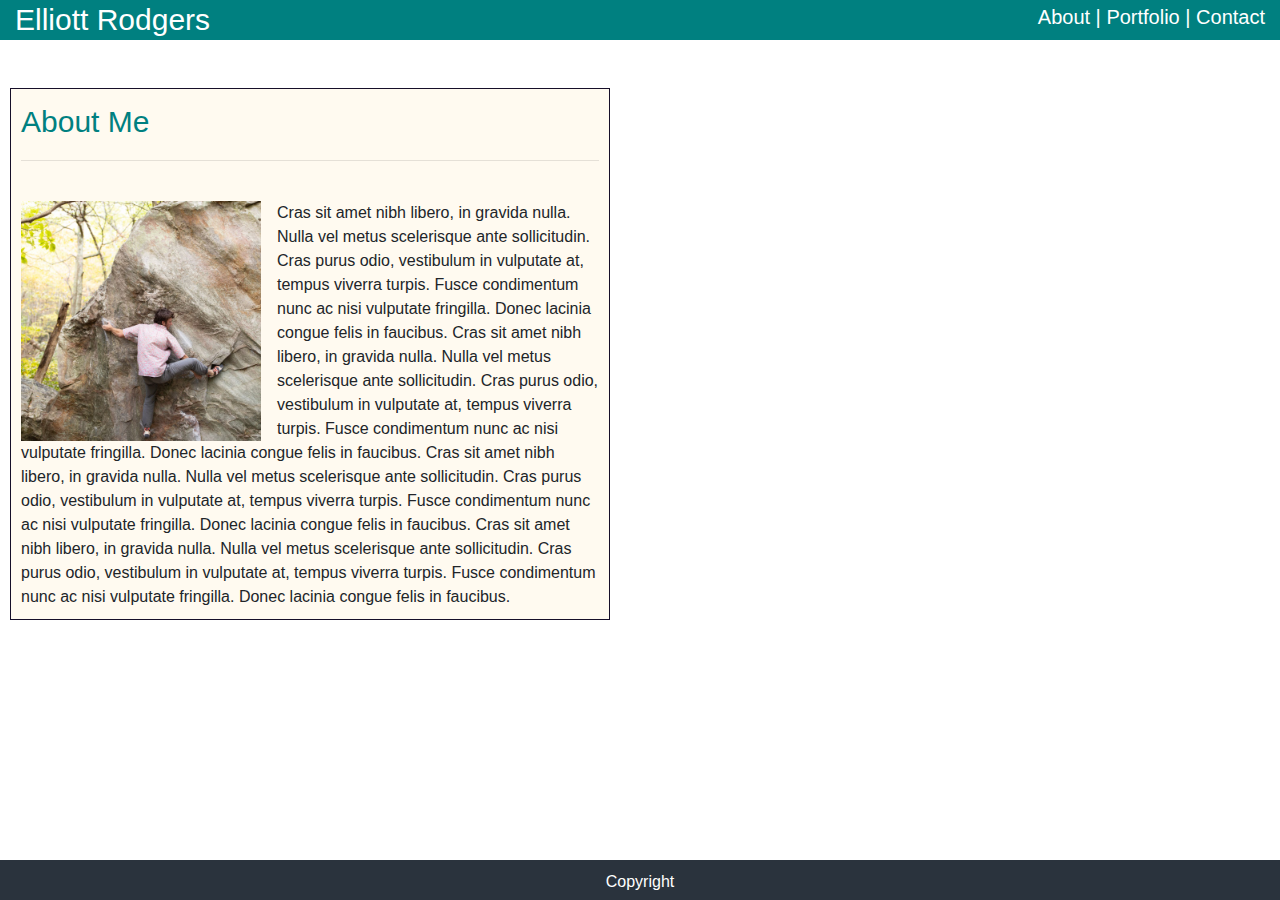
<file: index.html>
<!DOCTYPE html>
<html lang="en">
<head>
    <meta charset="UTF-8">
    <meta name="viewport" content="width=device-width, initial-scale=1.0">
    <link rel="stylesheet" href="https://stackpath.bootstrapcdn.com/bootstrap/4.4.1/css/bootstrap.min.css" integrity="sha384-Vkoo8x4CGsO3+Hhxv8T/Q5PaXtkKtu6ug5TOeNV6gBiFeWPGFN9MuhOf23Q9Ifjh" crossorigin="anonymous">
    <link rel="stylesheet" href="index.css">
    <title></title>
</head>

<body>
        <div class="row nav">
            <div class="col-sm-6 justify-content-sm-start myName">Elliott Rodgers</div>
            <div class="col-sm-6 justify-content-sm-end head links"><a href="index.html">About</a><span> | </span><a href="portfolio.html">Portfolio</a><span> | </span><a href="contact.html">Contact</a></div>
        </div>
        <div class="container">
    <br><br>
        <div class="body-cont">
            <div class="body-head">About Me</div>
            <hr><br class="stay">            
            <img class="align-self-start mr-3" src="181028_013.jpg" alt="Generic placeholder image">
            <div>
                Cras sit amet nibh libero, in gravida nulla. Nulla vel metus scelerisque ante sollicitudin. Cras purus odio, vestibulum in vulputate at, tempus viverra turpis. Fusce condimentum nunc ac nisi vulputate fringilla. Donec lacinia congue felis in faucibus. Cras sit amet nibh libero, in gravida nulla. Nulla vel metus scelerisque ante sollicitudin. Cras purus odio, vestibulum in vulputate at, tempus viverra turpis. Fusce condimentum nunc ac nisi vulputate fringilla. Donec lacinia congue felis in faucibus. Cras sit amet nibh libero, in gravida nulla. Nulla vel metus scelerisque ante sollicitudin. Cras purus odio, vestibulum in vulputate at, tempus viverra turpis. Fusce condimentum nunc ac nisi vulputate fringilla. Donec lacinia congue felis in faucibus. Cras sit amet nibh libero, in gravida nulla. Nulla vel metus scelerisque ante sollicitudin. Cras purus odio, vestibulum in vulputate at, tempus viverra turpis. Fusce condimentum nunc ac nisi vulputate fringilla. Donec lacinia congue felis in faucibus.
            </div>              
        </div>
    </div>    
    <footer>
        <div id="foot">Copyright</div>
    </footer>

</body>
</html>
</file>
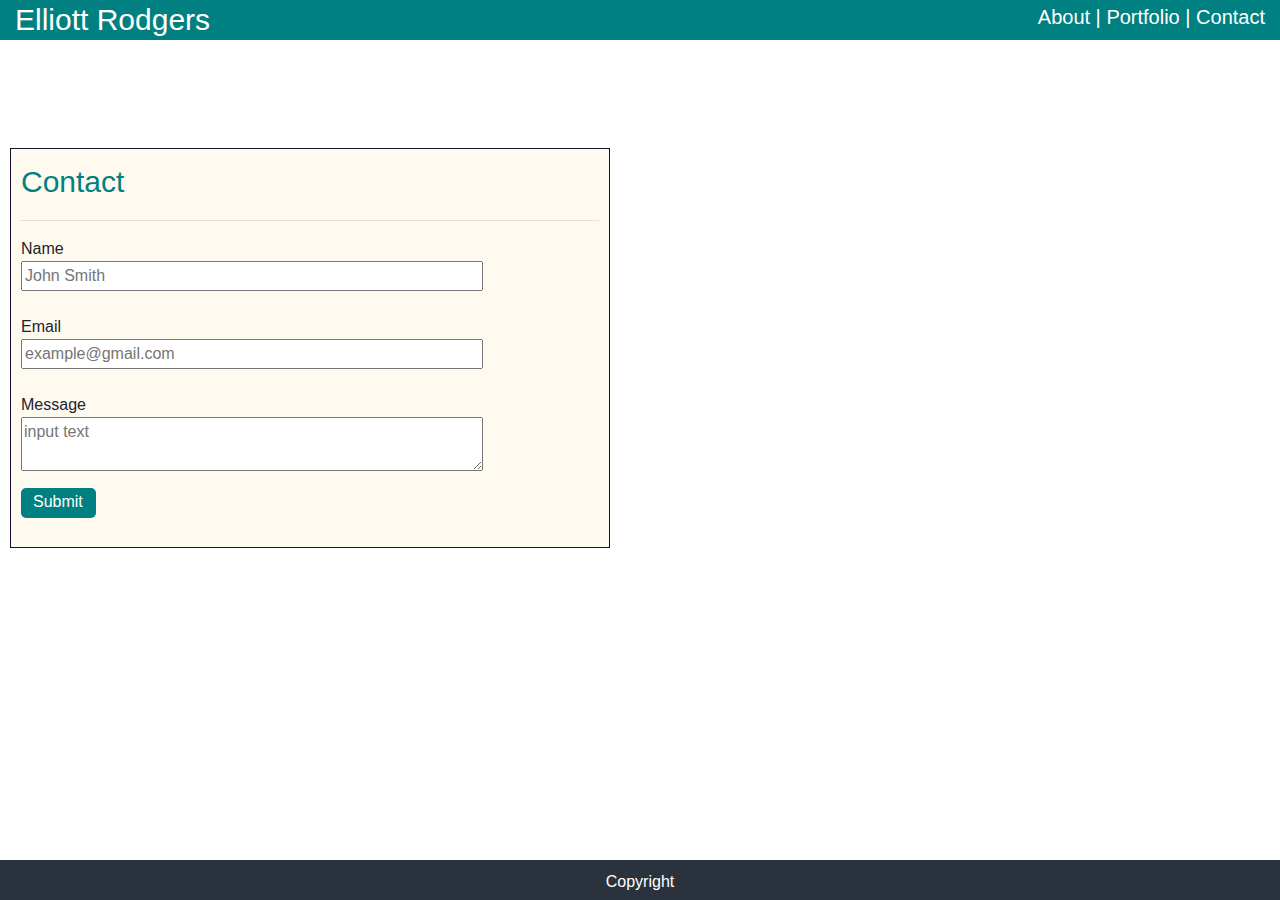
<file: contact.html>
<!DOCTYPE html>
<html lang="en">
<head>
    <meta charset="UTF-8">
    <meta name="viewport" content="width=device-width, initial-scale=1.0">
    <link rel="stylesheet" href="https://stackpath.bootstrapcdn.com/bootstrap/4.4.1/css/bootstrap.min.css" integrity="sha384-Vkoo8x4CGsO3+Hhxv8T/Q5PaXtkKtu6ug5TOeNV6gBiFeWPGFN9MuhOf23Q9Ifjh" crossorigin="anonymous">
    <link rel="stylesheet" href="contact.css">
    <title></title>
</head>

<body>
<!-- navigation bar, name left, links right -->
        <div class="row nav">
            <div class="col-sm-6 justify-content-sm-start myName">Elliott Rodgers</div>
            <div class="col-sm-6 justify-content-sm-end head links"><a href="index.html">About</a><span> | </span><a href="portfolio.html">Portfolio</a><span> | </span><a href="contact.html">Contact</a></div>
        </div>

<!-- start body container -->
        <div class="container"></div>
            <br class="br"><br  class="br">
        <div class="body-cont">            
            <p class="body-head">Contact</p>
            <hr class="hr1">
            <span class="form-group">Name</span><br>
            <input class="input" type="text" placeholder="John Smith"><br><br>
            <span class="form-group">Email</span><br>
            <input class="input" type="email" placeholder="example@gmail.com"><br><br>
            <span class="form-group">Message</span>
            <form>
                <textarea placeholder="input text"></textarea><br>
            </form>
            <div class="sub">Submit</div>
        </div>
</body>
<footer>
    <div id="foot">Copyright</div>
</footer>
</html>
</file>
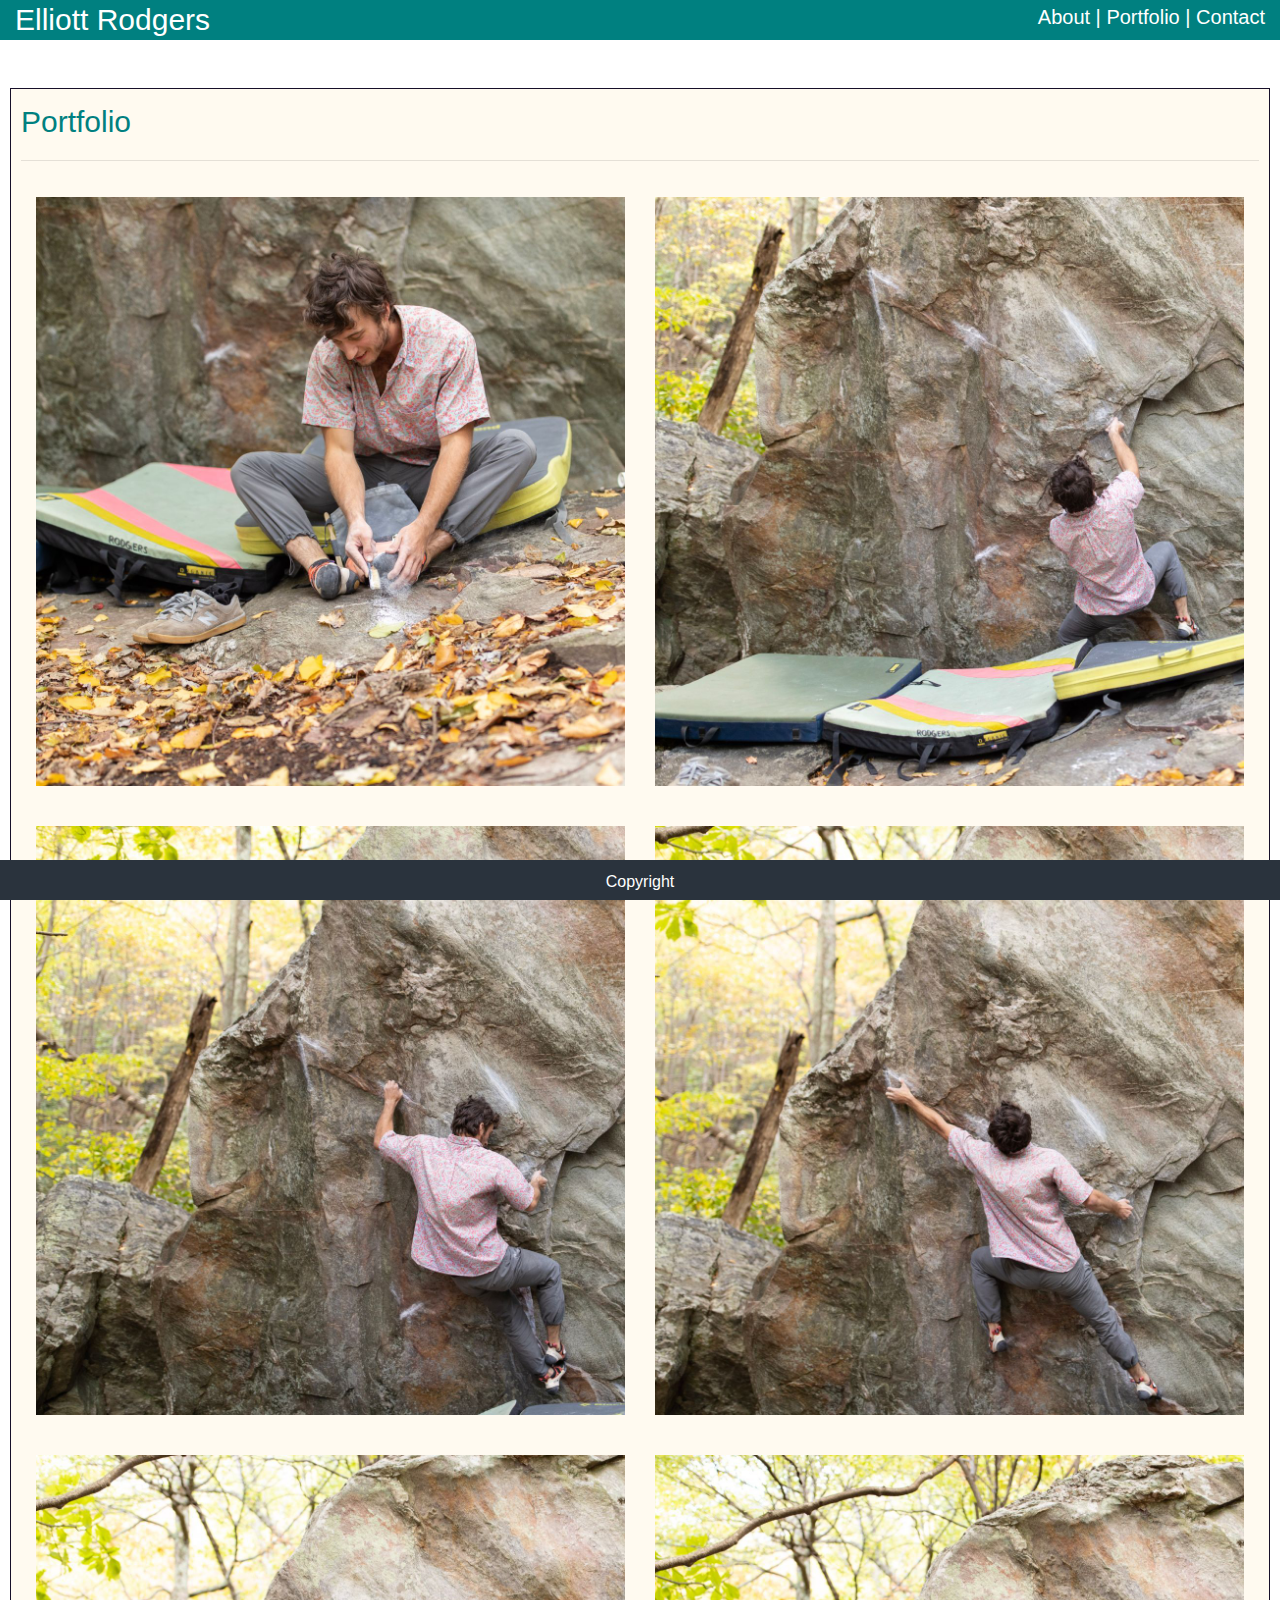
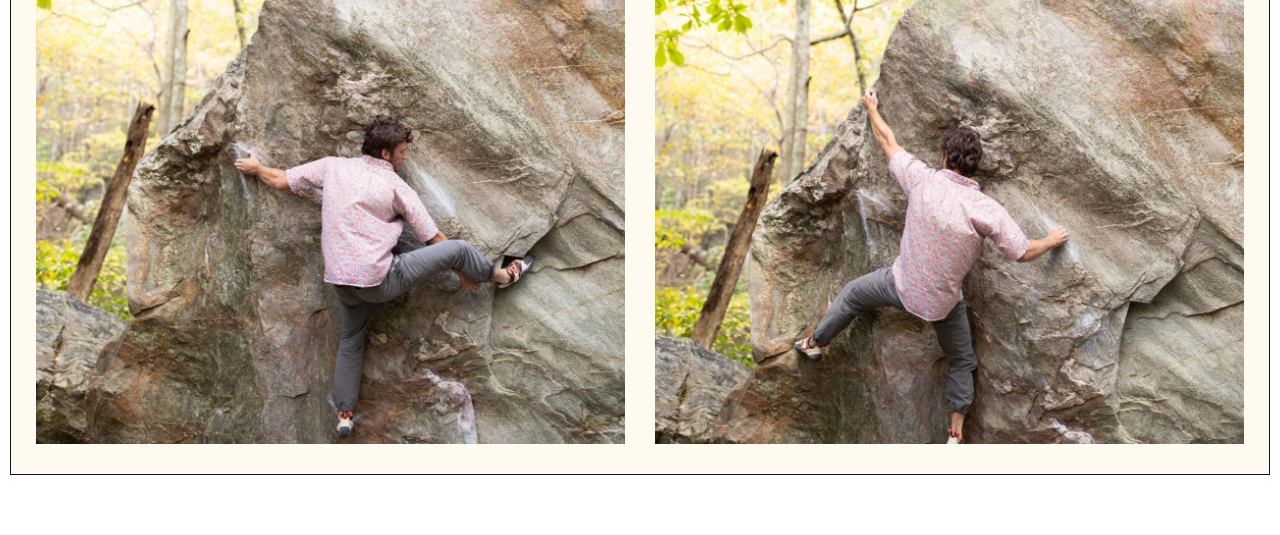
<file: portfolio.html>
<!DOCTYPE html>
<html lang="en">
<head>
    <meta charset="UTF-8">
    <meta name="viewport" content="width=device-width, initial-scale=1.0">
    <link rel="stylesheet" href="https://stackpath.bootstrapcdn.com/bootstrap/4.4.1/css/bootstrap.min.css" integrity="sha384-Vkoo8x4CGsO3+Hhxv8T/Q5PaXtkKtu6ug5TOeNV6gBiFeWPGFN9MuhOf23Q9Ifjh" crossorigin="anonymous">
    <link rel="stylesheet" href="portfolio.css">
    <title></title>
</head>

<body>
        <div class="row nav">
            <div class="col-sm-6 justify-content-sm-start myName">Elliott Rodgers</div>
            <div class="col-sm-6 justify-content-sm-end head links"><a href="index.html">About</a><span> | </span><a href="portfolio.html">Portfolio</a><span> | </span><a href="contact.html">Contact</a></div>
        </div>
        <div class="container"></div>
            <br><br>
        <div class="body-cont">
            <span class="body-head">Portfolio</span>
            <hr class="hr1">
            <div class="container-fluid">
                <div class="row">
                    <div class="col-sm"><img class="align-self-start mr-3" src="181028_009.jpg" alt="Generic placeholder image"></div>
                    <div class="col-sm"><img class="align-self-start mr-3" src="181028_010.jpg" alt="Generic placeholder image"></div>
                </div>
                <div class="row">
                    <div class="col-sm"><img class="align-self-start mr-3" src="181028_011.jpg" alt="Generic placeholder image"></div>
                    <div class="col-sm"><img class="align-self-start mr-3" src="181028_012.jpg" alt="Generic placeholder image"></div>
                </div>
                <div class="row">
                    <div></div>
                    <div class="col-sm"><img class="align-self-start mr-3" src="181028_013.jpg" alt="Generic placeholder image"></div>
                    <div class="col-sm"><img class="align-self-start mr-3" src="181028_015.jpg" alt="Generic placeholder image"></div>
                    
                </div>
            </div>
        </div>
    </div>  

    <footer>
        <div id="foot">Copyright</div>
    </footer>

</body>
</html>
</file>
<file: index.css>
html, body, * {
    margin: 0;
    padding: 0;
}

a {
    color: white;
}

a:hover {
    color: white;
}

.row {
    margin: 0;
    padding: 0;
}

.container {
    margin: 0;
    padding: 0;
    width: 100%;
}

.myName {
    font-size: 30px;
    transform: translate(0, -3px);    
}

img {
    width: 240px;
    height: auto;
    float: left;
}

.nav {
    background-color: teal;
    width: 100%;
    height: 40px;
    color: white;
    margin: 0;
}

.head {
    font-size: 20px;
    transform: translate(0, 2px);
}

.text-pad {
    text-align: left;
}

.body-cont {
    border: 1px solid #160F29;
    padding: 10px;
    background-color: #FFFAF0;
    min-height: 400px;
    width: 100%;
    max-width: 600px;
    margin-left: 10px;
    margin-right: 10px;
}

.body-head {
    font-size: 30px;
    color: teal;
}

footer {
    position: fixed;
    left: 0;
    bottom: 0;
    width: 100%;
    background-color: #2A333D;
    color: white;
    text-align: center;
    height: 40px;
}

#foot {
    padding-top: 10px;
}

.links {
    text-align: end;
}

@media only screen and (max-width: 576px) {
    .body-cont {
        width: 85%;
        margin-bottom: 50px;
    }
    img {
        width: 100%;
    }
    body {
        margin-bottom: 30px;
    }
    .nav {
        color: black;
        height: 45px;
    }
    .links,
    .myName {
        text-align: center;
    }
    a {
        color: black;
    }    
    a:hover {
        color: black;
    }
    .links {
        transform: translate(0, 0px);
    }
    .myName {
        transform: translate(0, -3px);
        font-size: 40px;
    }
}
</file>
<file: contact.css>
a {
    color: white;
}

.container {
    margin-bottom: 60px;
    color: yellow;
}

html, body {
    margin: 0;
    padding: 0;
}

a:hover {
    color: white;
}

.links {
    text-align: end;
}

.myName {
    font-size: 30px;
    transform: translate(0, -3px);    
}

.nav {
    background-color: teal;
    width: 100%;
    height: 40px;
    color: white;
    margin: 0;
}

.head {
    font-size: 20px;
    transform: translate(0, 2px);
}

.text-pad {
    text-align: left;
}

.body-cont {
    border: 1px solid #160F29;
    padding: 10px;
    background-color: #FFFAF0;
    min-height: 400px;
    max-width: 600px;
    margin-left: 10px;
    margin-right: 10px;
    margin-bottom: 60px;
}

.body-head {
    font-size: 30px;
    color: teal;
}

footer {
    position: fixed;
    left: 0;
    bottom: 0;
    width: 100%;
    background-color: #2A333D;
    color: white;
    text-align: center;
    height: 40px;
}

#foot {
    padding-top: 10px;
}

.input,
textarea {
    width: 80%;
}

.sub {
    width: 75px;
    height: 30px;
    padding-left: 10px;
    background-color: teal;
    color: white;
    border: 2px solid teal;
    border-radius: 5px;
    margin-top: 10px;
}

.sub:hover {
    border: 2px solid black;
}

.sub:active {
    background-color: white;
    color: teal;
    border: 2px solid white;
}

@media only screen and (max-width: 576px) {    
    .br {
        display: none;
    }
    img {
        width: 100%;
    }
    body {
        margin-bottom: 30px;
    }   
    .body-cont {
        margin-bottom: 45px;
    }
    .nav {
        color: black;
        height: 45px
    }
    .links,
    .myName {
        text-align: center;
    }
    a {
        color: black;
    }    
    a:hover {
        color: black;
    }
    .links {
        transform: translate(0, 0px);
    }
    .myName {
        transform: translate(0, -3px);
        font-size: 40px;
    }
}
</file>
<file: portfolio.css>
img {
    width: 100%;
    height: auto;
    margin-top: 20px;
    margin-bottom: 20px;
}

html, body {
    margin: 0;
    padding: 0;
}

a {
    color: white;
}

a:hover {
    color: white;
}

.container {
    padding: 0;
    margin: 0;
}

.links {
    text-align: end;
}

.myName {
    font-size: 30px;
    transform: translate(0, -3px);    
}

.nav {
    background-color: teal;
    width: 100%;
    height: 40px;
    color: white;
    margin: 0;
}

.head {
    font-size: 20px;
    transform: translate(0, 2px);
}

.text-pad {
    text-align: left;
}

.body-cont {
    border: 1px solid #160F29;
    padding: 10px;
    background-color: #FFFAF0;
    min-height: 400px;
    margin-left: 10px;
    margin-right: 10px;
    margin-bottom: 60px;
}

.body-head {
    font-size: 30px;
    color: teal;
}

footer {
    position: fixed;
    left: 0;
    bottom: 0;
    width: 100%;
    background-color: #2A333D;
    color: white;
    text-align: center;
    height: 40px;
}

#foot {
    padding-top: 10px;
}

.input,
textarea {
    width: 80%;
}

.sub {
    width: 75px;
    height: 30px;
    padding-left: 10px;
    background-color: teal;
    color: white;
    border: 2px solid teal;
    border-radius: 5px;
    margin-top: 10px;
}

.sub:hover {
    border: 2px solid black;
}

.sub:active {
    background-color: white;
    color: teal;
    border: 2px solid white;
}

@media only screen and (max-width: 576px) {    
    img {
        width: 100%;
    }
    body {
        margin-bottom: 30px;
    }   
    .body-cont {
        margin-bottom: 50px;
    }
    .nav {
        color: black;
        height: 45px;
    }
    .links,
    .myName {
        text-align: center;
    }
    a {
        color: black;
    }    
    a:hover {
        color: black;
    }
    .links {
        transform: translate(0, 0px);
    }
    .myName {
        transform: translate(0, -3px);
        font-size: 40px;
    }
}
</file>
